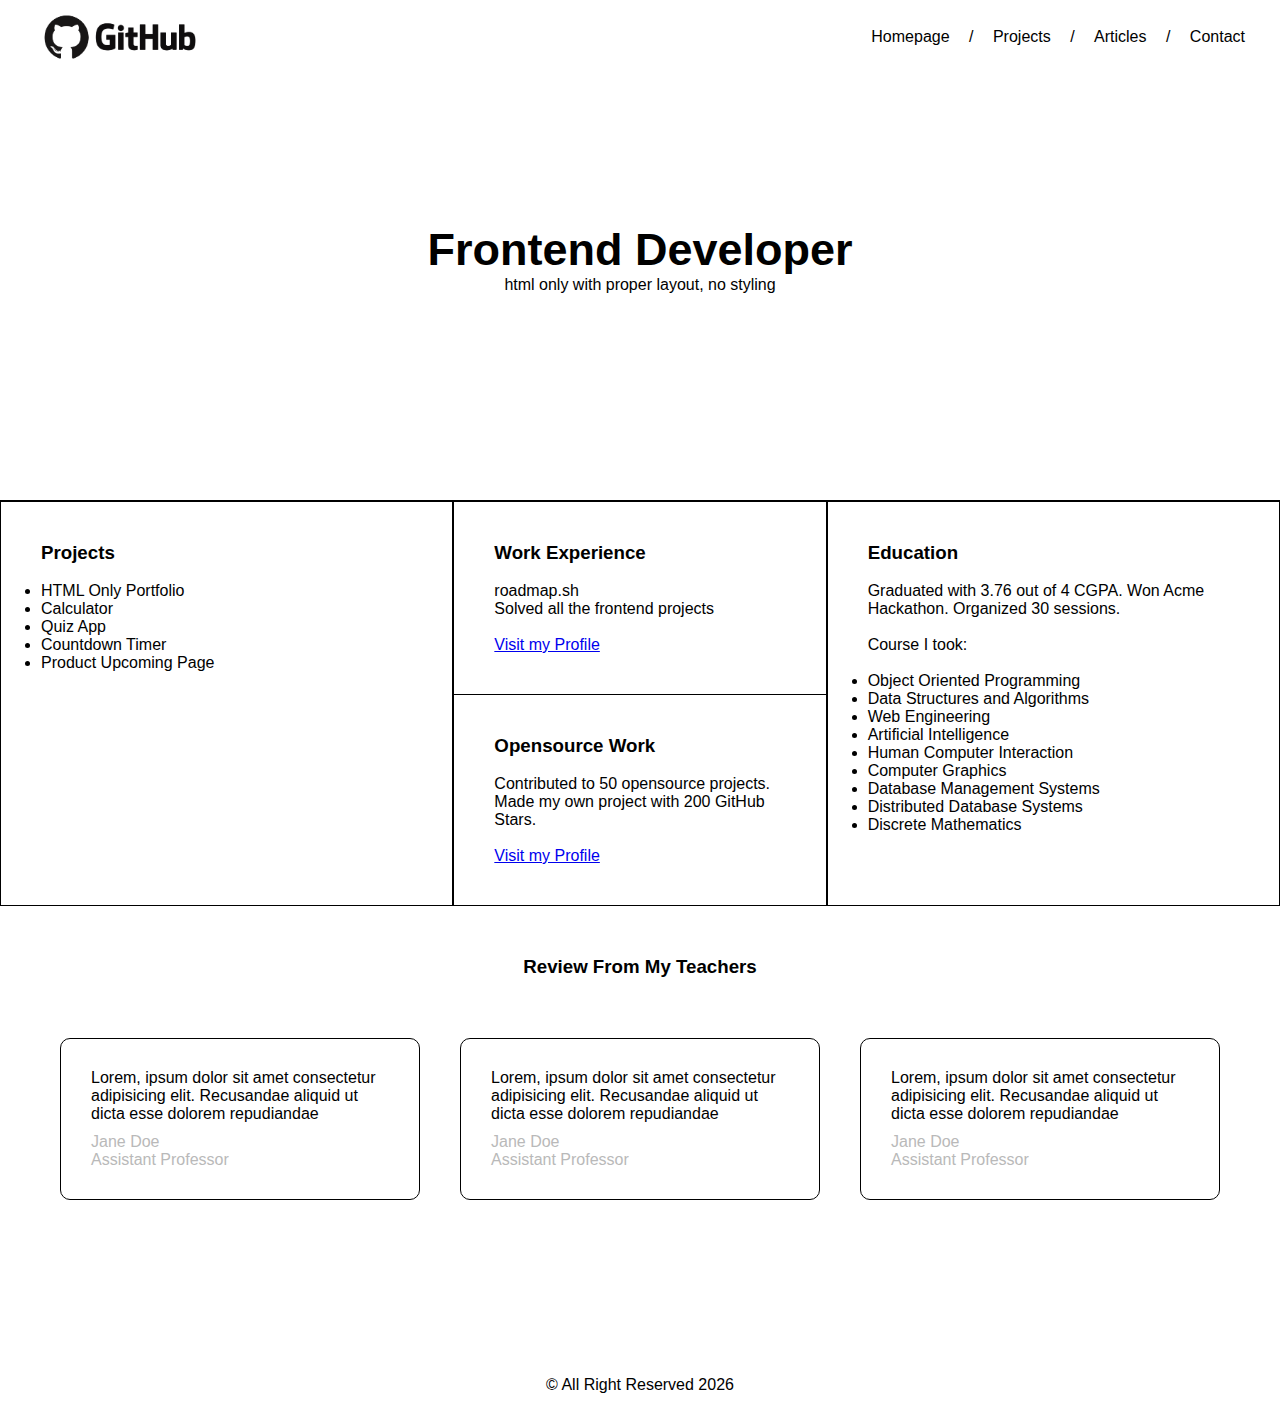
<file: index.html>
<!DOCTYPE html>
<html lang="en">
<head>
    <meta charset="UTF-8">
    <meta name="description" content="Learning How To Create Basic Website Using HTML">
    <meta name="keywords" content="Basic HTML Website">
    <meta name="author" content="Alvin Gates">
    <meta name="viewport" content="width=device-width, initial-scale=1.0">
    <link rel="stylesheet" href="style.css">
    <title>Basic HTML Website</title>
</head>
<body>
    <!-- HEADER -->
    <header>
        <div class="header">
            <img style="width: 200px; height: auto;" src="img/logo.png" alt="Logo">
            <nav class="menu">
                <a href="index.html">Homepage</a> /
                <a href="project.html">Projects</a> /
                <a href="articles.html">Articles</a> /
                <a href="contact.html">Contact</a>
            </nav>
        </div>
        <div class="title">
            <h2 style="font-size: 45px;">Frontend Developer</h2>
            <p>html only with proper layout, no styling</p>
        </div>
    </header>

    <!-- MAIN CONTENT -->
    <main>
        <section class="main">
            <div class="inner-container gap">
                <h3>Projects</h3><br>
                <ul>
                    <li>HTML Only Portfolio</li>
                    <li>Calculator</li>
                    <li>Quiz App</li>
                    <li>Countdown Timer</li>
                    <li>Product Upcoming Page</li>
                </ul>
            </div>
            <div class="inner-container cols">
                    <div class="cols-item" style="border-bottom: 1px solid #000;">
                        <h3>Work Experience</h3><br>
                        <p>roadmap.sh</p>
                        <p>Solved all the frontend projects</p><br>
                        <a href="#">Visit my Profile</a>
                    </div>
                    <div class="cols-item">
                        <h3>Opensource Work</h3><br>
                        <p>Contributed to 50 opensource projects. Made my own project with 200 GitHub Stars.</p><br>
                        <a href="#">Visit my Profile</a>
                    </div>  
            </div>
            <div class="inner-container gap">
                <h3>Education</h3><br>
                <p>Graduated with 3.76 out of 4 CGPA. Won Acme Hackathon. Organized 30 sessions.</p><br>
                <p>Course I took:</p><br>
                <ul>
                    <li>Object Oriented Programming</li>
                    <li>Data Structures and Algorithms</li>
                    <li>Web Engineering</li>
                    <li>Artificial Intelligence</li>
                    <li>Human Computer Interaction</li>
                    <li>Computer Graphics</li>
                    <li>Database Management Systems</li>
                    <li>Distributed Database Systems</li>
                    <li>Discrete Mathematics</li>
                </ul>
            </div>
        </section>

        <section class="testimoni">
            <h3 style="text-align: center; margin-top: 50px;">Review From My Teachers</h3>
            <div class="cards">
                <div class="card-items">
                    <p>Lorem, ipsum dolor sit amet consectetur adipisicing elit. Recusandae aliquid ut dicta esse dolorem repudiandae</p>
                    <div class="testi-name">
                        <p>Jane Doe<br>Assistant Professor</p>
                    </div>    
                </div>
                <div class="card-items">
                    <p>Lorem, ipsum dolor sit amet consectetur adipisicing elit. Recusandae aliquid ut dicta esse dolorem repudiandae</p>
                    <div class="testi-name">
                        <p>Jane Doe<br>Assistant Professor</p>
                    </div>    
                </div>
                <div class="card-items">
                    <p>Lorem, ipsum dolor sit amet consectetur adipisicing elit. Recusandae aliquid ut dicta esse dolorem repudiandae</p>
                    <div class="testi-name">
                        <p>Jane Doe<br>Assistant Professor</p>
                    </div>    
                </div>
            </div>
        </section>
        
    </main>

    <!-- FOOTER -->
    <footer>
        <p>&copy; All Right Reserved 2026</p>
    </footer>
</body>
</html>
</file>
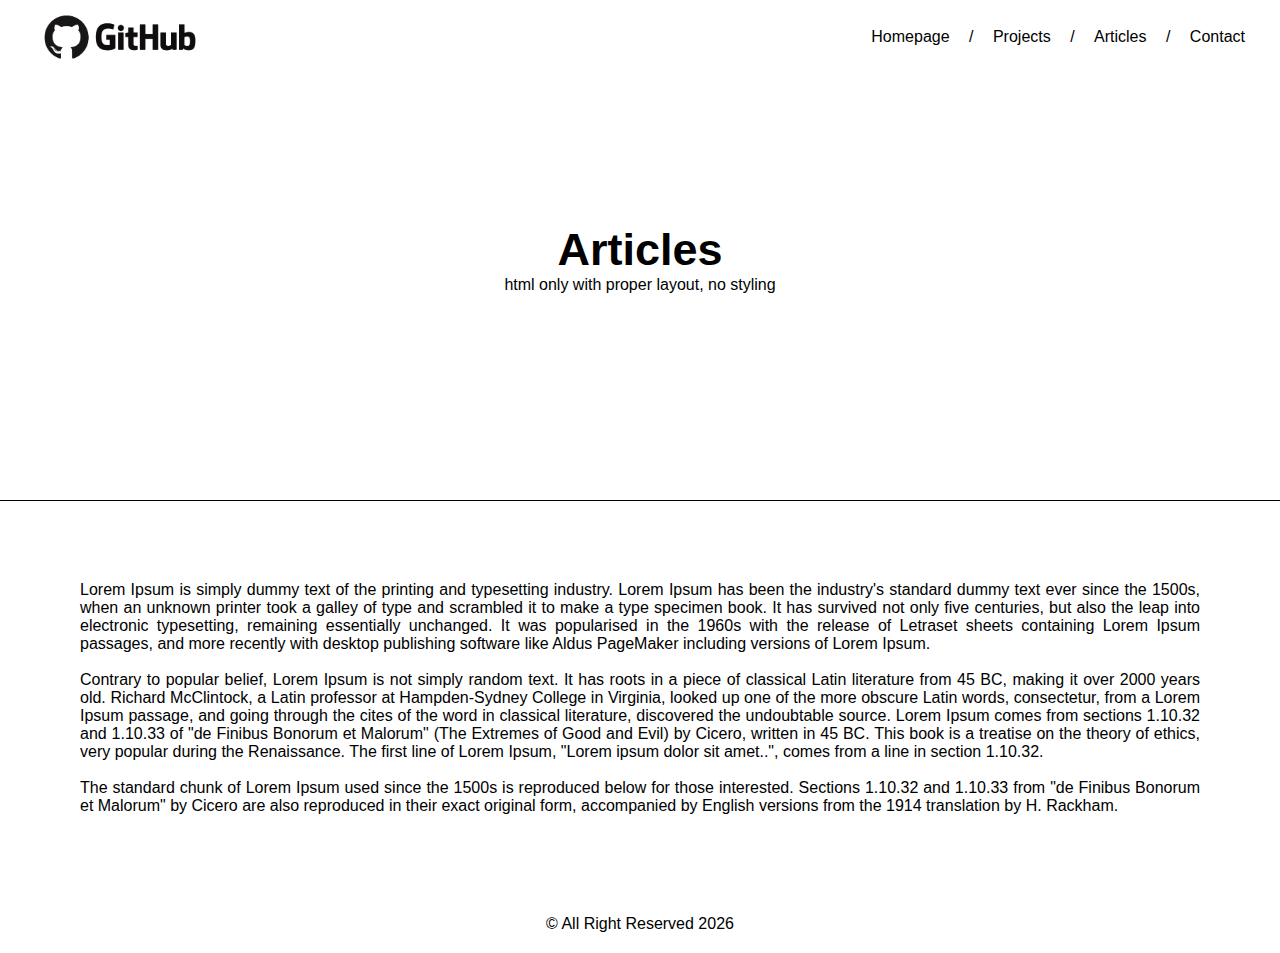
<file: articles.html>
<!DOCTYPE html>
<html lang="en">
<head>
    <meta charset="UTF-8">
    <meta name="description" content="Learning How To Create Basic Website Using HTML">
    <meta name="keywords" content="Basic HTML Website">
    <meta name="author" content="Alvin Gates">
    <meta name="viewport" content="width=device-width, initial-scale=1.0">
    <link rel="stylesheet" href="style.css">
    <title>Basic HTML Website</title>
</head>
<body>
    <!-- HEADER -->
    <header>
        <div class="header">
            <img style="width: 200px; height: auto;" src="img/logo.png" alt="Logo">
            <nav class="menu">
                <a href="index.html">Homepage</a> /
                <a href="project.html">Projects</a> /
                <a href="articles.html">Articles</a> /
                <a href="contact.html">Contact</a>
            </nav>
        </div>
        <div class="title">
            <h2 style="font-size: 45px;">Articles</h2>
            <p>html only with proper layout, no styling</p>
        </div>
    </header>

    <!-- MAIN CONTENT -->
    <main>
        <section class="main">
            <p class="content">Lorem Ipsum is simply dummy text of the printing and typesetting industry. Lorem Ipsum has been the industry's standard dummy text ever since the 1500s, when an unknown printer took a galley of type and scrambled it to make a type specimen book. It has survived not only five centuries, but also the leap into electronic typesetting, remaining essentially unchanged. It was popularised in the 1960s with the release of Letraset sheets containing Lorem Ipsum passages, and more recently with desktop publishing software like Aldus PageMaker including versions of Lorem Ipsum.
                <br><br>
            Contrary to popular belief, Lorem Ipsum is not simply random text. It has roots in a piece of classical Latin literature from 45 BC, making it over 2000 years old. Richard McClintock, a Latin professor at Hampden-Sydney College in Virginia, looked up one of the more obscure Latin words, consectetur, from a Lorem Ipsum passage, and going through the cites of the word in classical literature, discovered the undoubtable source. Lorem Ipsum comes from sections 1.10.32 and 1.10.33 of "de Finibus Bonorum et Malorum" (The Extremes of Good and Evil) by Cicero, written in 45 BC. This book is a treatise on the theory of ethics, very popular during the Renaissance. The first line of Lorem Ipsum, "Lorem ipsum dolor sit amet..", comes from a line in section 1.10.32.
                <br><br>
The standard chunk of Lorem Ipsum used since the 1500s is reproduced below for those interested. Sections 1.10.32 and 1.10.33 from "de Finibus Bonorum et Malorum" by Cicero are also reproduced in their exact original form, accompanied by English versions from the 1914 translation by H. Rackham.
            </p>
        </section>

        
    </main>

    <!-- FOOTER -->
    <footer>
        <p>&copy; All Right Reserved 2026</p>
    </footer>
</body>
</html>
</file>
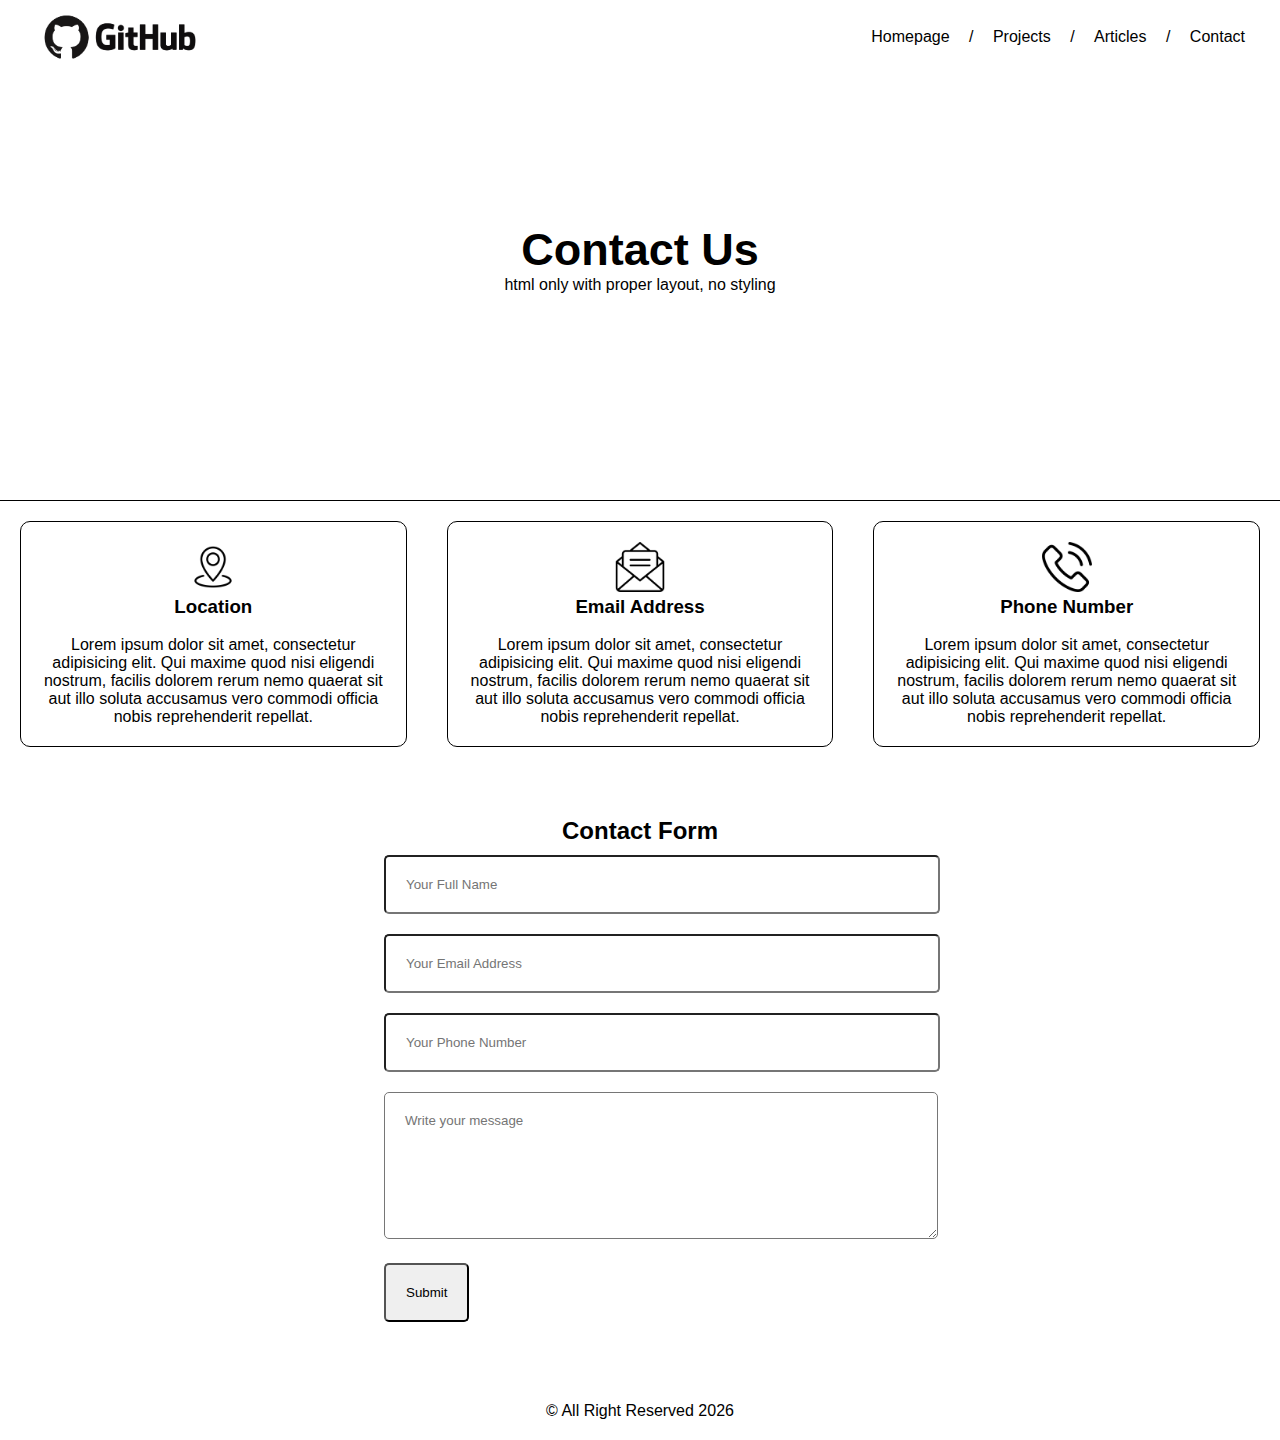
<file: contact.html>
<!DOCTYPE html>
<html lang="en">
<head>
    <meta charset="UTF-8">
    <meta name="description" content="Learning How To Create Basic Website Using HTML">
    <meta name="keywords" content="Basic HTML Website">
    <meta name="author" content="Alvin Gates">
    <meta name="viewport" content="width=device-width, initial-scale=1.0">
    <link rel="stylesheet" href="style.css">
    <title>Basic HTML Website</title>
</head>
<body>
    <!-- HEADER -->
    <header>
        <div class="header">
            <img style="width: 200px; height: auto;" src="img/logo.png" alt="Logo">
            <nav class="menu">
                <a href="index.html">Homepage</a> /
                <a href="project.html">Projects</a> /
                <a href="articles.html">Articles</a> /
                <a href="contact.html">Contact</a>
            </nav>
        </div>
        <div class="title">
            <h2 style="font-size: 45px;">Contact Us</h2>
            <p>html only with proper layout, no styling</p>
        </div>
    </header>

    <!-- MAIN CONTENT -->
    <main>
        <section class="icon-boxes">
            <div class="boxes">
                <img src="img/pin-map.png" alt="Location" width="50px">
                <h3>Location</h3><br>
                <p>Lorem ipsum dolor sit amet, consectetur adipisicing elit. Qui maxime quod nisi eligendi nostrum, facilis dolorem rerum nemo quaerat sit aut illo soluta accusamus vero commodi officia nobis reprehenderit repellat.</p>
            </div>
            <div class="boxes">
                <img src="img/mail.png" alt="Location" width="50px">
                <h3>Email Address</h3><br>
                <p>Lorem ipsum dolor sit amet, consectetur adipisicing elit. Qui maxime quod nisi eligendi nostrum, facilis dolorem rerum nemo quaerat sit aut illo soluta accusamus vero commodi officia nobis reprehenderit repellat.</p>
            </div>
            <div class="boxes">
                <img src="img/phone-call.png" alt="Location" width="50px">
                <h3>Phone Number</h3><br>
                <p>Lorem ipsum dolor sit amet, consectetur adipisicing elit. Qui maxime quod nisi eligendi nostrum, facilis dolorem rerum nemo quaerat sit aut illo soluta accusamus vero commodi officia nobis reprehenderit repellat.</p>
            </div>
        </section>

        <section class="contact-form">
            <h2 style="text-align: center;">Contact Form</h2>
            <form action="#"> 
                <input type="text" id="fullname" name="fullname" placeholder="Your Full Name" required>
                <input type="email" id="email" name="email" placeholder="Your Email Address" required>
                <input type="number" id="phone" name="phone" placeholder="Your Phone Number" required>
                <textarea name="message" id="message" rows="7" placeholder="Write your message"></textarea>
                <button type="submit">Submit</button>
            </form>
        </section>

        
    </main>

    <!-- FOOTER -->
    <footer>
        <p>&copy; All Right Reserved 2026</p>
    </footer>
</body>
</html>
</file>
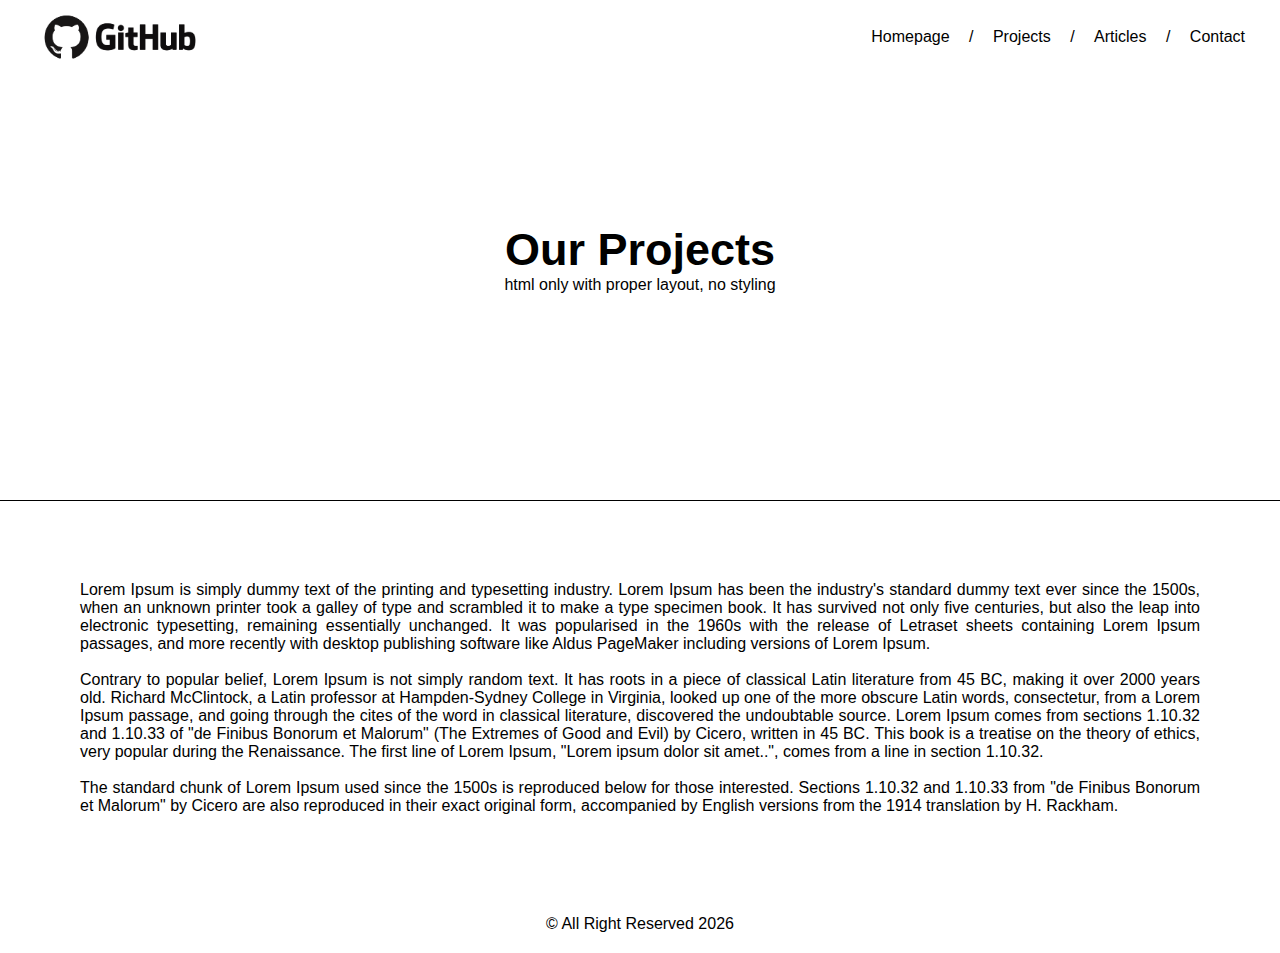
<file: project.html>
<!DOCTYPE html>
<html lang="en">
<head>
    <meta charset="UTF-8">
    <meta name="description" content="Learning How To Create Basic Website Using HTML">
    <meta name="keywords" content="Basic HTML Website">
    <meta name="author" content="Alvin Gates">
    <meta name="viewport" content="width=device-width, initial-scale=1.0">
    <link rel="stylesheet" href="style.css">
    <title>Basic HTML Website</title>
</head>
<body>
    <!-- HEADER -->
    <header>
        <div class="header">
            <img style="width: 200px; height: auto;" src="img/logo.png" alt="Logo">
            <nav class="menu">
                <a href="index.html">Homepage</a> /
                <a href="project.html">Projects</a> /
                <a href="articles.html">Articles</a> /
                <a href="contact.html">Contact</a>
            </nav>
        </div>
        <div class="title">
            <h2 style="font-size: 45px;">Our Projects</h2>
            <p>html only with proper layout, no styling</p>
        </div>
    </header>

    <!-- MAIN CONTENT -->
    <main>
        <section class="main">
            <p class="content">Lorem Ipsum is simply dummy text of the printing and typesetting industry. Lorem Ipsum has been the industry's standard dummy text ever since the 1500s, when an unknown printer took a galley of type and scrambled it to make a type specimen book. It has survived not only five centuries, but also the leap into electronic typesetting, remaining essentially unchanged. It was popularised in the 1960s with the release of Letraset sheets containing Lorem Ipsum passages, and more recently with desktop publishing software like Aldus PageMaker including versions of Lorem Ipsum.
                <br><br>
            Contrary to popular belief, Lorem Ipsum is not simply random text. It has roots in a piece of classical Latin literature from 45 BC, making it over 2000 years old. Richard McClintock, a Latin professor at Hampden-Sydney College in Virginia, looked up one of the more obscure Latin words, consectetur, from a Lorem Ipsum passage, and going through the cites of the word in classical literature, discovered the undoubtable source. Lorem Ipsum comes from sections 1.10.32 and 1.10.33 of "de Finibus Bonorum et Malorum" (The Extremes of Good and Evil) by Cicero, written in 45 BC. This book is a treatise on the theory of ethics, very popular during the Renaissance. The first line of Lorem Ipsum, "Lorem ipsum dolor sit amet..", comes from a line in section 1.10.32.
                <br><br>
The standard chunk of Lorem Ipsum used since the 1500s is reproduced below for those interested. Sections 1.10.32 and 1.10.33 from "de Finibus Bonorum et Malorum" by Cicero are also reproduced in their exact original form, accompanied by English versions from the 1914 translation by H. Rackham.
            </p>
        </section>

        
    </main>

    <!-- FOOTER -->
    <footer>
        <p>&copy; All Right Reserved 2026</p>
    </footer>
</body>
</html>
</file>
<file: style.css>
* {
    margin: 0;
    padding: 0;
    font-family: Verdana, Geneva, Tahoma, sans-serif;
}

header {
    /* background-color: red; */
    height: 500px;
    border-bottom: 1px solid #000;
}

.header {
    display: flex;
    align-items: center;
    justify-content: space-between;
    padding: 0 20px;
}

.menu > a {
    text-decoration: none;
    color: #000;
    padding: 0 15px;;
}

.title {
    text-align: center;
    position: relative;
    top: 30%;
}

.main {
    display: flex;
}

.inner-container {
    flex: 1 1 0;
    border: 1px solid #000;
}

.gap {
    flex: 1 1 0;
    padding: 40px;
}

.cols {
    display: flex;
    flex-direction: column;
    justify-content: center;
    width: 100%!important;
}

.cols-item {
     padding: 40px 40px;   
    }

.testimoni {
    min-height: 400px;
    /* padding: 40px; */
}

.cards {
    display: flex;
    /* height: 300px; */
    padding: 40px;
}

.card-items {
    flex: 1 1 0;
    padding: 30px;
    border: 1px solid #000;
    border-radius: 10px;
    margin: 20px;
}


.testi-name {
    margin-top: 10px;
    color: #b9b9b9;
}

footer {
    text-align: center;
    padding: 20px;
}


.content {
    padding: 5em;
    text-align: justify;
}

.icon-boxes {
    display: flex;
}

.boxes {
    text-align: center;
    border: 1px solid #000;
    border-radius: 10px;
    margin: 20px;
    padding: 20px;
}

.contact-form {
    padding: 50px 0;
    /* background-color: red; */
    /* text-align: center; */
}

form {
    position: relative;
    width: 40%;
    margin: 0 auto;
}

input {
    width: 100%;
    padding: 20px;
    margin: 10px 0;
    border-radius: 5px;
}

textarea {
    width: 100%;
    padding: 20px;
    margin: 10px 0;
    border-radius: 5px;
}

button {
    /* width: 50%; */
    padding: 20px;
    margin: 10px 0;
    border-radius: 5px;
}

@media only screen and (max-width : 480px) {
    .header {
        flex-direction: column;
    }

    .menu {
        text-align: center;
    }

    .menu > a {
        line-height: 2em;
    }

    .main {
        flex-direction: column;
        margin: 10px;
    }

    .cards {
        overflow-x: auto;
        padding: 0;
    }

    .card-items {
        min-width: 70%;
        margin: 10px;
    }

    .content {
        padding: 2em;
    }

    .icon-boxes {
        flex-direction: column;
        overflow: hidden;
    }

    form {
        margin: 0 10px;
        width: 85%;
    }

}
</file>
